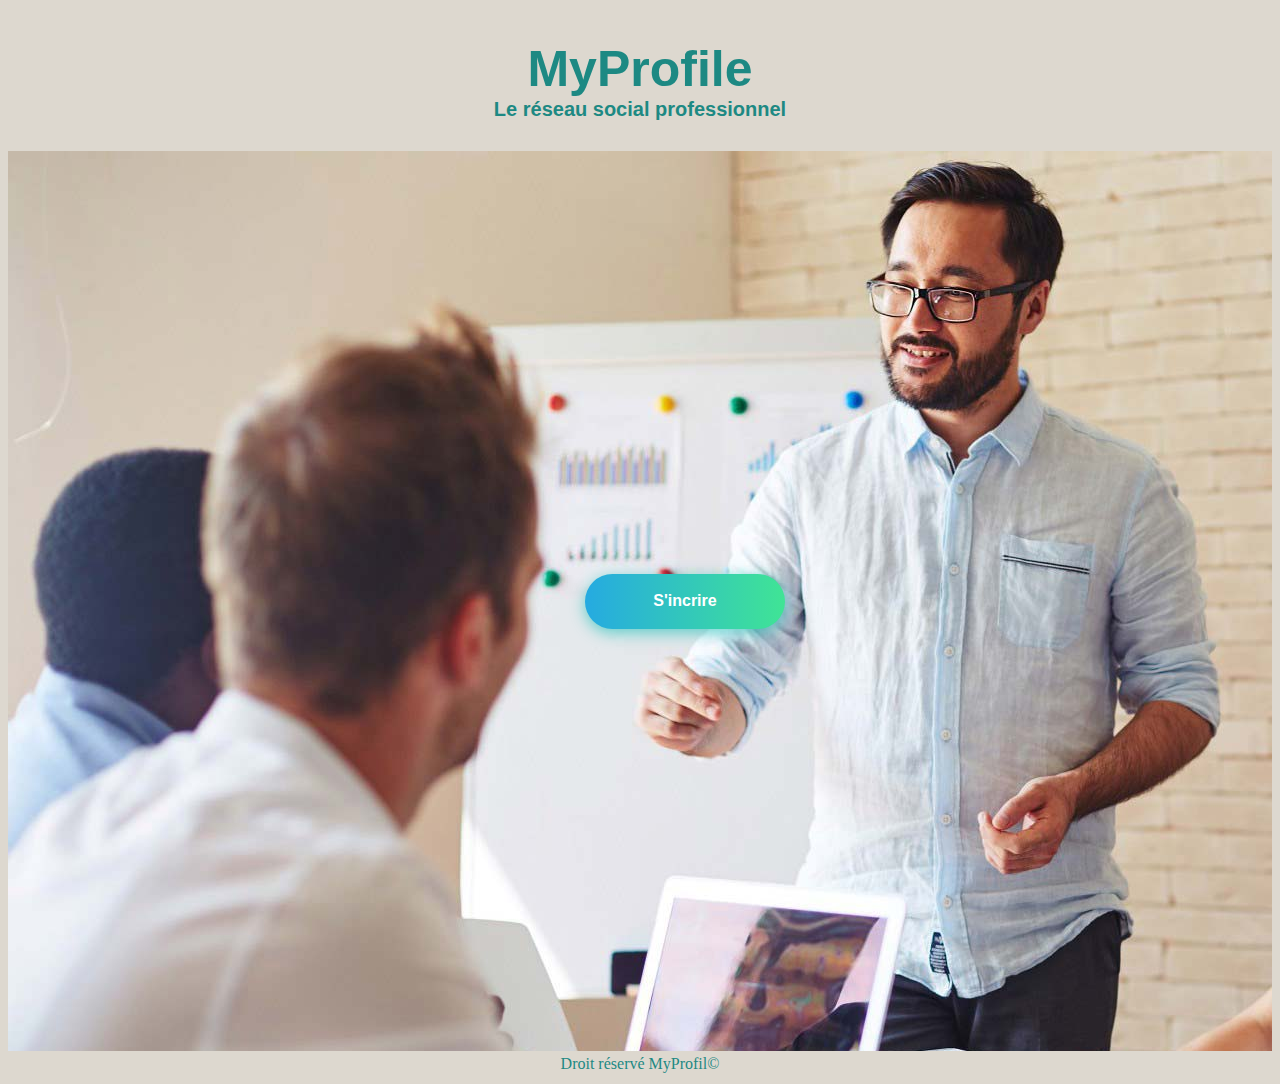
<file: Lets Create/index.html>
<!DOCTYPE html>
<html lang="en">
<head>
    <meta charset="UTF-8">
    <title>MyProfile</title>
    <link rel="stylesheet" type="text/css" href="css/style.css">
</head>
<body class="fond">
<header>
    <h2 class="centre">MyProfile</h2>
    <h4 class="centre" id="petit">Le réseau social professionnel</h4>
</header>
<main class="test">

    <a href="form.html"><button class="btn">S'incrire</button></a>

</main>
<footer class="pied">
    <div>Droit réservé MyProfil©</div>
</footer>
</body>
</html>
</file>
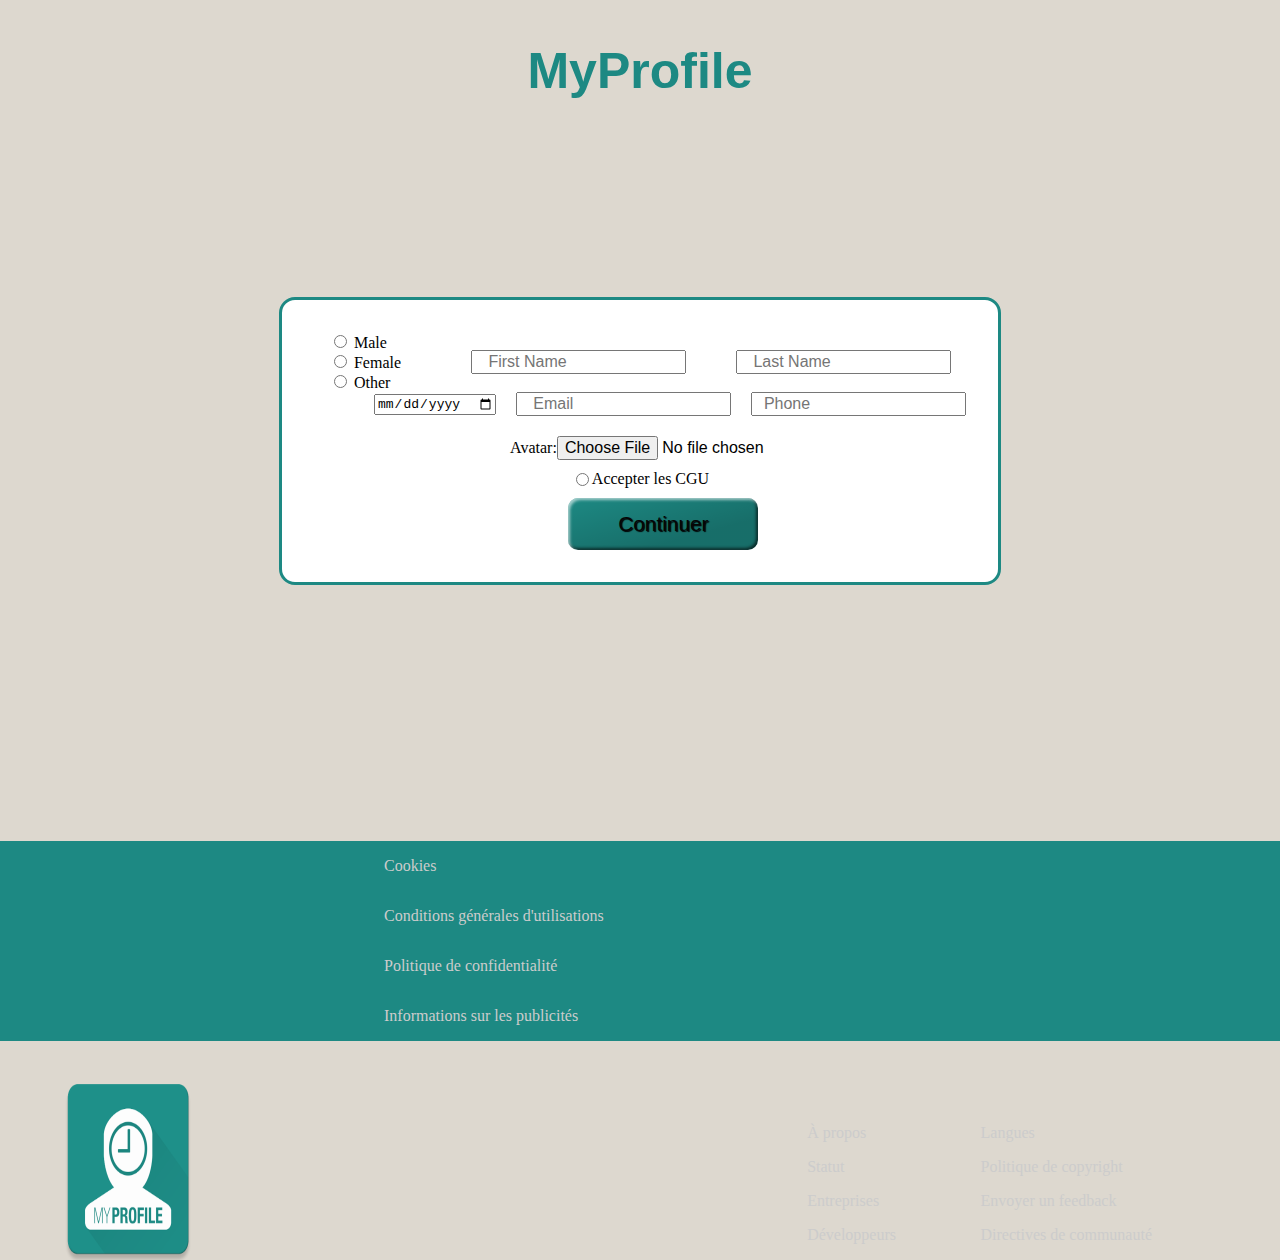
<file: Lets Create/form.html>
<!DOCTYPE html>
<html lang="en">
<head>
    <meta charset="UTF-8">
    <title>MyProfile</title>
    <link rel="stylesheet" type="text/css" href="css/form.css">
</head> 
<body class="fond">
    <header>
        <h2 class="centre">MyProfile</h2>
    </header>
    <main class="aligner taille ">
        <div>
            <form class="sympa" method="GET" action="form1.html">
            <div>
            <div class="aligner">

            <div class="civile">

            <input type="radio" id="male" name="gender" value="male" required>
            <label for="male">Male</label><br>

            <input type="radio" id="female" name="gender" value="female" required>
            <label for="female">Female</label><br>

            <input type="radio" id="other" name="gender" value="other" required>
            <label for="other">Other</label>

            </div>
            <br>

            <div class="nompre">

            <label id="tqt" for="fname"></label><br>
            <input  class="coucou" type="text" id="fname" name="fname" placeholder="   First Name" required><br>

            <label id="tqt" for="lname"></label><br>
            <input  class="coucou" type="text" id="lname" name="lname" placeholder="   Last Name" required>

            </div>    
        </div>

            <div class="aligner" id="tqt2">
            <div>
                    <label for="birthday"></label>
                    <input  class="coucou" type="date" id="birthday" name="birthday" placeholder="   Birthday" required>
            </div>
            <div class="nompre">
                <label for="email"></label>
                <input class="coucou" type="email" id="email" name="email" placeholder="   Email" required>
            </div>
            <div class="nompre">
                    <label for="tel"></label>
                    <input class="coucou" type="tel" id="phone" name="phone" pattern="[0-9]{10}" placeholder="  Phone">
            </div>
            </div>  

            <div class="aligner">
                <label class="avat" for="avatar">Avatar: </label>
                <input class="avat2" type="file" id="avatar" name="avatar" accept="image/png, image/jpeg">
            </div>
            <div class="aligner">
                <input class="avat3" type="radio" id="CGU" name="condition" value="male" required>
                <label class="avat3" for="male">Accepter les CGU</label><br>
            </div>

            </div>
            <button class="lessstyled">Continuer</button>  
        </form>
        </div>
        <footer>


    </div>
    </main>
    <footer>
        <div id="div-footer">
            <div>
                <img src="img/LogoMyProfile.png">
            </div>
            <div class="gauche">
                <p>Cookies</p>
                <p>Conditions générales d'utilisations</p>
                <p>Politique de confidentialité</p>
                <p>Informations sur les publicités</p>
            </div>
            <div class="droite">
                <p>À propos</p>
                <p>Statut</p>
                <p>Entreprises</p>
                <p>Développeurs</p>
            </div>
            <div class="droitedroite">
                <p>Langues</p>
                <p>Politique de copyright</p>
                <p>Envoyer un feedback</p>
                <p>Directives de communauté</p>
            </div>
    </footer>
</body>
</html>
</file>
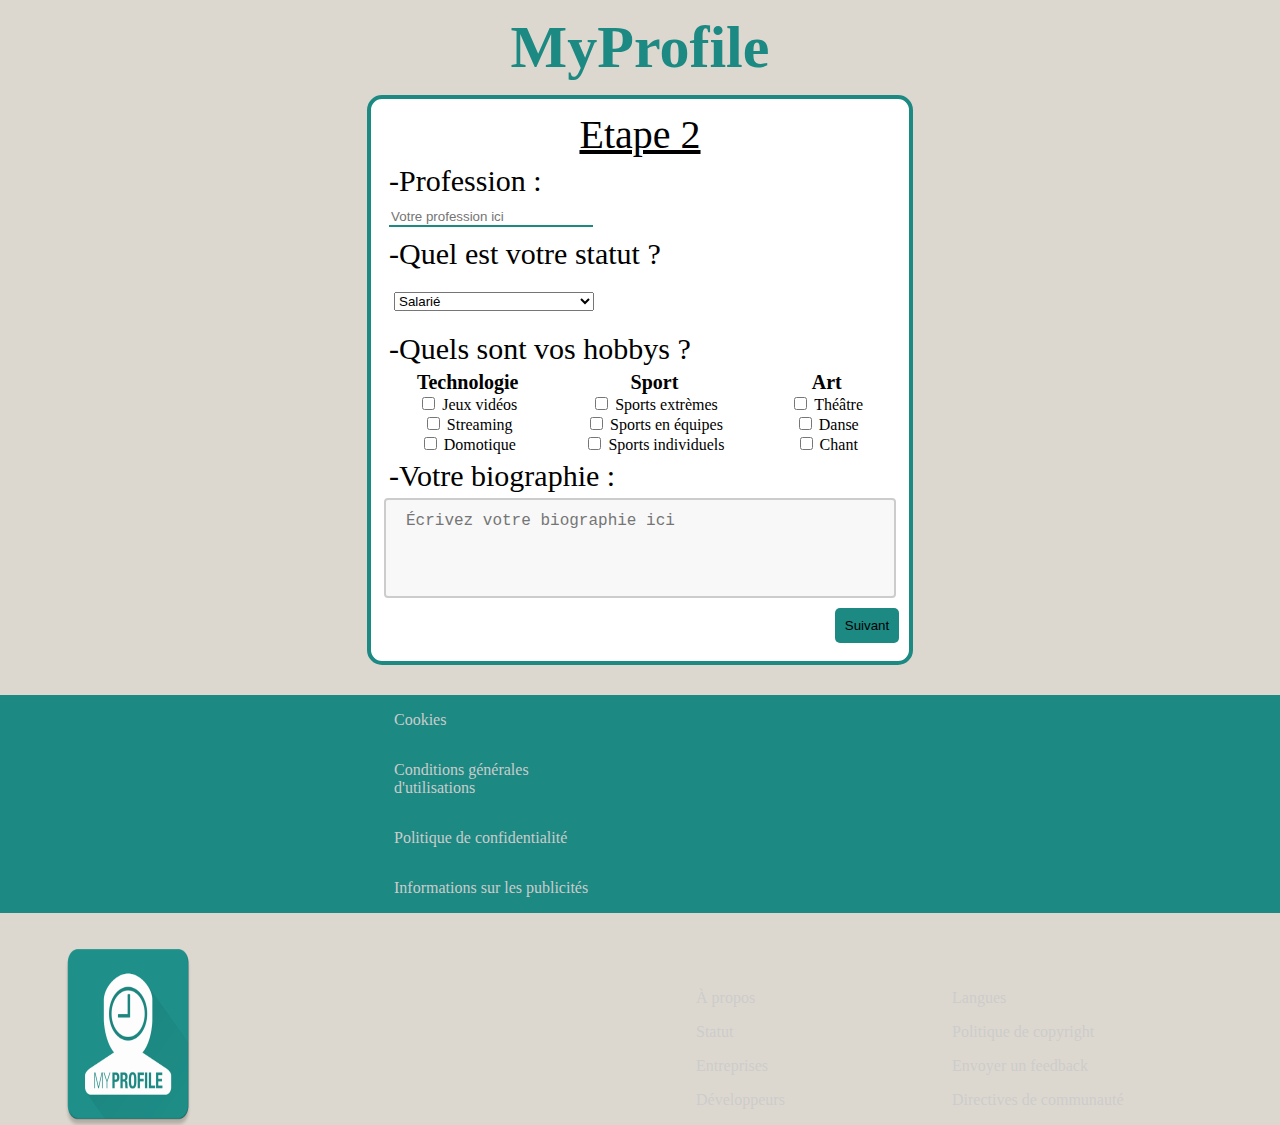
<file: Lets Create/form1.html>
<!DOCTYPE html>
<html lang="en">
<head>
    <meta charset="UTF-8">
    <meta name="viewport" content="width=device-width, initial-scale=1.0">
    <link rel="stylesheet" href="css/form1.css" type="text/css">
    <title>Etape 2</title>
</head>
<body>
    <div id="header">
        <h1 class="titre">MyProfile</h1>
    </div>
    <div>
        <form method="GET" action="form2.html">
            <div class="div-infos">
                <label id="etap2">Etape 2</label>
            </div>
            <div class="div-infos">
                <label class="titreslignes">-Profession :</label>
                <input type="text" placeholder="Votre profession ici" class="inputstext" required>
            </div>
            <div class="div-infos">
                <label class="titreslignes">-Quel est votre statut ?</label>
                <p class="div-infos">
                    <select required>
                        <option>Salarié</option>
                        <option>Gérant</option>
                        <option>Indépendant</option>
                        <option>Recherche d'emploi</option>
                        <option>Autre</option>
                    </select>
                </p>
            </div>
            <div class="div-infos">
                <label class="titreslignes">-Quels sont vos hobbys ?</label>
            </div>
            <div id="div-groupe-tableau">
                <div class="div-tableau">
                    <div>
                        <label class="gras">Technologie</label>
                    </div>
                    <div>
                        <input type="checkbox">
                        <label>Jeux vidéos</label>
                    </div>
                    <div>
                        <input type="checkbox">
                        <label>Streaming</label>
                    </div>
                    <div>
                        <input type="checkbox">
                        <label>Domotique</label>
                    </div>
                </div>
                <div class="div-tableau">
                    <div>
                        <label class="gras">Sport</label>
                    </div>
                    <div>
                        <input type="checkbox">
                        <label>Sports extrèmes</label>
                    </div>
                    <div>
                        <input type="checkbox">
                        <label>Sports en équipes</label>
                    </div>
                    <div>
                        <input type="checkbox">
                        <label>Sports individuels</label>
                    </div>
                </div>
                <div class="div-tableau">
                    <div>
                        <label class="gras">Art</label>
                    </div>
                    <div>
                        <input type="checkbox">
                        <label>Théâtre</label>
                    </div>
                    <div>
                        <input type="checkbox">
                        <label>Danse</label>
                    </div>
                    <div>
                        <input type="checkbox">
                        <label>Chant</label>
                    </div>
                </div>
            </div>
            <div>
                <label class="titreslignes">-Votre biographie :</label>
                <textarea id="bio" placeholder="Écrivez votre biographie ici"></textarea> 
            </div>
            <div>
                <button id="submit-button">Suivant</button>
            </div>
        </form>
    </div>
    <div id="div-footer">
        <div>
            <img src="img/LogoMyProfile.png">
        </div>
        <div class="gauche">
            <p>Cookies</p>
            <p>Conditions générales d'utilisations</p>
            <p>Politique de confidentialité</p>
            <p>Informations sur les publicités</p>
        </div>
        <div class="droite">
            <p>À propos</p>
            <p>Statut</p>
            <p>Entreprises</p>
            <p>Développeurs</p>
        </div>
        <div class="droitedroite">
            <p>Langues</p>
            <p>Politique de copyright</p>
            <p>Envoyer un feedback</p>
            <p>Directives de communauté</p>
        </div>
    </div>
</body>
</html>
</file>
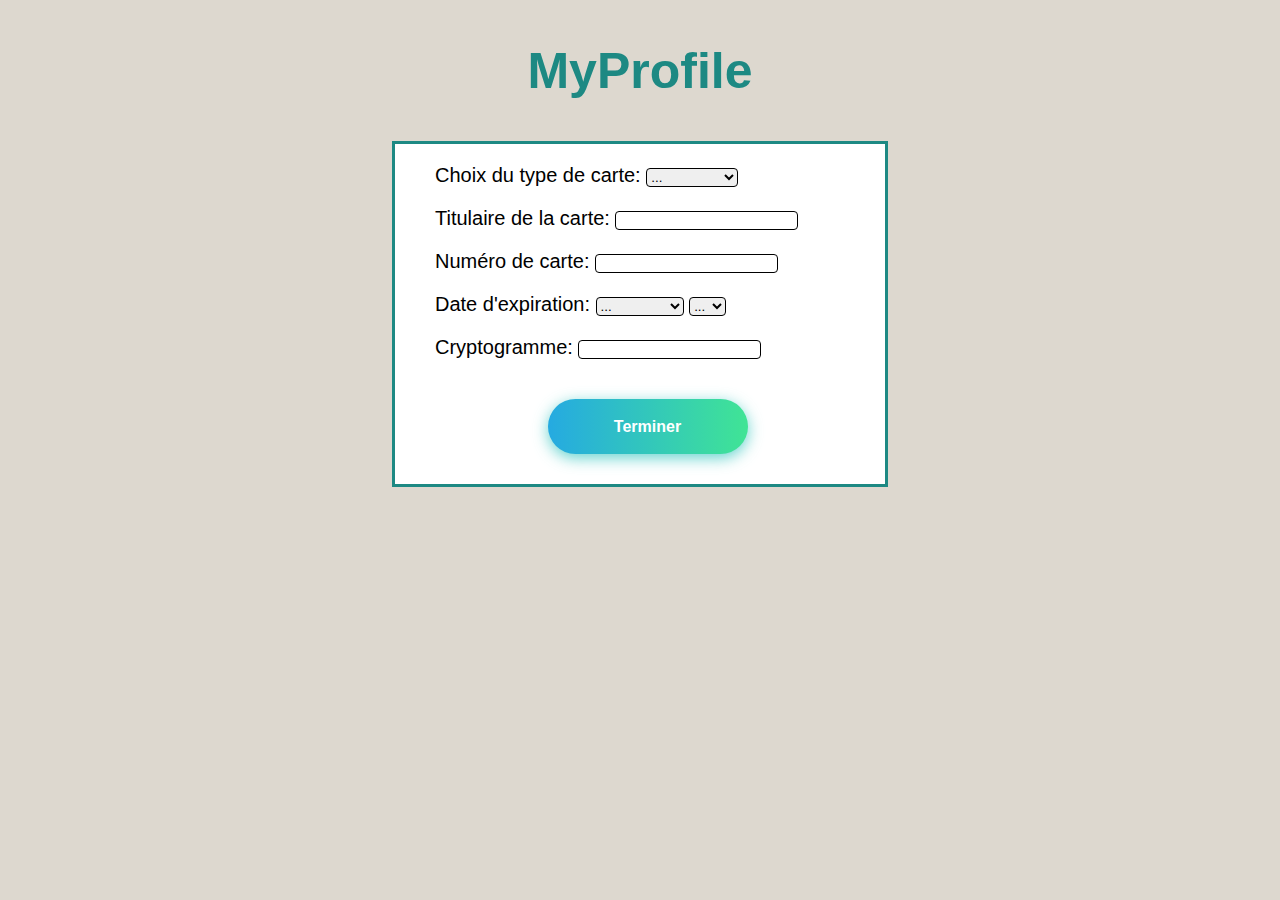
<file: Lets Create/form2.html>
<!DOCTYPE html>
<html lang="en">
<head>
    <meta charset="UTF-8">
    <title>Etape 3</title>
    <link rel="stylesheet" type="text/css" href="css/form2.css">
</head>
<body class="fond">
<header>
    <h2 class="centre">MyProfile</h2>
</header>
<main>
    <div class="payment">
        <form method="get" action="index.html">

            <p>
                <label>Choix du type de carte: </label>
                <select required>
                    <option value="">...</option>
                    <option value="CB">CB</option>
                    <option value="Visa">Visa</option>
                    <option value="MasterCard">MasterCard</option>
                </select>
            </p>
            <p>Titulaire de la carte: <input type="text" name="pseudo" required/></p>
            <p>Numéro de carte: <input type="text" pattern="[0-9]*" inputmode="numeric" minlength="16" maxlength="16" required>
            </p>
            <p>
                <label>Date d'expiration: </label>
                <select required>
					<option value="">...</option>
                    <option value="01">Janvier</option>
                    <option value="02">Fevrier</option>
                    <option value="03">Mars</option>
                    <option value="04">Avril</option>
                    <option value="05">Mai</option>
                    <option value="06">Juin</option>
                    <option value="07">Juillet</option>
                    <option value="08">Aout</option>
                    <option value="09">Septembre</option>
                    <option value="10">Octobre</option>
                    <option value="11">Novembre</option>
                    <option value="12">Décembre</option>
                </select>
                <select required>
					<option value="">...</option>
                    <option value="20"> 20</option>
                    <option value="21"> 21</option>
                    <option value="22"> 22</option>
                    <option value="23"> 23</option>
                    <option value="24"> 24</option>
                    <option value="25"> 25</option>
                    <option value="26"> 26</option>
                    <option value="27"> 27</option>
                    <option value="28"> 28</option>
                    <option value="29"> 29</option>
                    <option value="30"> 30</option>
                </select>
            </p>
            <p>Cryptogramme: <input type="text" pattern="[0-9]*" inputmode="numeric" minlength="3" maxlength="3" required></p>

            <button class="text-center">Terminer</button>
        </form>
    </div>

</main>
</body>
</html>
</file>
<file: Lets Create/css/style.css>
.fond {
    background-color: #DDD8CF;
}

.centre  {
    margin: 0;
    margin-top: 40px;
    color: #1D8983;
    font-size: 50px;
    font-family: -apple-system, BlinkMacSystemFont, 'Segoe UI', Roboto, Oxygen, Ubuntu, Cantarell, 'Open Sans', 'Helvetica Neue', sans-serif;
    display: flex;
    align-items: center;
    justify-content: center;
}

.test {
    background-image: url("../img/background.jpg");
    height: 900px;
    width: auto;
    position: relative;
    z-index: 1;
    display: flex;
    align-items: center;
    justify-content: center;
}

button {
    width: 200px;
    font-size: 16px;
    font-weight: 600;
    color: #fff;
    cursor: pointer;
    margin: 20px 20px 20px 25%;
    height: 55px;
    text-align: center;
    border: none;
    background-size: 300% 100%;

    border-radius: 50px;
    moz-transition: all .4s ease-in-out;
    -o-transition: all .4s ease-in-out;
    -webkit-transition: all .4s ease-in-out;
    transition: all .4s ease-in-out;

    background-image: linear-gradient(to right, #25aae1, #40e495, #30dd8a, #2bb673);
    box-shadow: 0 4px 15px 0 rgba(49, 196, 190, 0.75);

}

button:hover {
    background-position: 100% 0;
    moz-transition: all .4s ease-in-out;
    -o-transition: all .4s ease-in-out;
    -webkit-transition: all .4s ease-in-out;
    transition: all .4s ease-in-out;
}

/*.styled:active {*/
/*    box-shadow: inset -2px -2px 3px rgba(255, 255, 255, .6),*/
/*    inset 2px 2px 3px rgba(0, 0, 0, .6);*/
/*}*/

h4#petit {
    font-size: 20px;
    margin: 0;
    margin-bottom: 30px;
}

.pied {
    display: flex;
    height: 25px;
    justify-content: center;
    align-items: center;
    flex-direction: column;
    color: #1D8983;
}

main h3 {
    text-align: center;
}
</file>
<file: Lets Create/css/form.css>
.fond {
	background-color: #DDD8CF;
}

body {
	margin: 0%;
}

.taille {
	height: 600px;
	display: flex;
	justify-content: center;
	align-items: center;
	margin-bottom: 100px;
}

.centre  {
	color: #1D8983;
	font-size: 50px;
	font-family: -apple-system, BlinkMacSystemFont, 'Segoe UI', Roboto, Oxygen, Ubuntu, Cantarell, 'Open Sans', 'Helvetica Neue', sans-serif;
	display: flex;
	align-items: center;
	justify-content: center;
	border-radius: 10px;
}

.test {
	background-image: url("../img/background.jpg");
	height: 900px;
	width: auto;
	position: relative;	
	z-index: 1;
	display: flex;
	align-items: center;	
	justify-content: center;
}

.aligner {
	display: flex;
	align-items: center;
	justify-content: center;
}

.nompre {
		display: flex;
		align-items: center;
		justify-content: space-around;
		margin-left: 20px;
}

#tqt {
	margin-left: 50px;
}

#tqt2 {
	margin-left: 60px;
}

.coucou {
	font-size: 1em;
}

.avat {
	margin-left: 90px;
	padding-top: 20px;
	font-size: 1em;
}

.avat3 {
	margin-top: 10px;
	font-size: 1em;
}

.avat2 {
	padding-top: 20px;
	font-size: 1em;
}
.sympa {
	border: #000;
	border-radius: 1em;
	border-style: solid;
	border-color: #1D8983;
	padding: 2em;
	background-color: white;
}
.division1 {
	display: flex;
	justify-content: center;
} 

.civile {
	display: inline;
	position: flex;
} 

.bond {
	margin-left: 20px;
}

.lessstyled {
	border: 0;
	margin-left: 39%;
	margin-top: 10px;
    line-height: 2.5;
    padding: 0 50px;
	font-size: 1.3rem;
	font-family: -apple-system, BlinkMacSystemFont, 'Segoe UI', Roboto, Oxygen, Ubuntu, Cantarell, 'Open Sans', 'Helvetica Neue', sans-serif;
    text-align: center;
    color: rgb(5, 5, 5);
    text-shadow: 1px 1px 1px #000;
    border-radius: 10px;
    background-color: #1D8983;
    background-image: linear-gradient(to top left,
                                      rgba(0, 0, 0, .2),
                                      rgba(0, 0, 0, .2) 30%,
                                      rgba(0, 0, 0, 0));
    box-shadow: inset 2px 2px 3px rgba(255, 255, 255, .6),
				inset -2px -2px 3px rgba(0, 0, 0, .6);
}

.styled {
	padding-top: 350px;
	z-index: 2;
    border: 0;
    line-height: 2.5;
    padding: 0 50px;
	font-size: 1.3rem;
	font-family: -apple-system, BlinkMacSystemFont, 'Segoe UI', Roboto, Oxygen, Ubuntu, Cantarell, 'Open Sans', 'Helvetica Neue', sans-serif;
    text-align: center;
    color: rgb(8, 8, 8);
    text-shadow: 1px 1px 1px #000;
    border-radius: 10px;
    background-color: #1D8983;
    background-image: linear-gradient(to top left,
                                      rgba(0, 0, 0, .2),
                                      rgba(0, 0, 0, .2) 30%,
                                      rgba(0, 0, 0, 0));
    box-shadow: inset 2px 2px 3px rgba(255, 255, 255, .6),
				inset -2px -2px 3px rgba(0, 0, 0, .6);
}

.styled:hover {
    background-color: #176965;
}

.styled:active {
    box-shadow: inset -2px -2px 3px rgba(255, 255, 255, .6),
                inset 2px 2px 3px rgba(0, 0, 0, .6);
}



.pied {
	display: flex;
	height: 25px;
    justify-content: center;
    align-items: center;
    flex-direction: column;
    color: #1D8983;
}

#div-footer {
	margin-top: 30px;
	position: ;

}

img {
	height: 20%;
	width: 10%;
	position: absolute;
	left: 5%;
	bottom: -40%;
}

.gauche {
	display: grid;
	background-color: #1d8983;
	padding-left: 30%;
	color: #cccccc;
}

.droite {
	position :absolute;
	bottom: -40%;
	right: 30%;
	color: #cccccc;
}

.droitedroite {
	position :absolute;
	bottom: -40%;
	right: 10%;
	color: #cccccc;
}
</file>
<file: Lets Create/css/form1.css>
body {
    background-color: #DDD8CF;
    margin: 0px;
}

#header {
    display: flex;
}

.titre {
    color: #1D8983;
    display: flex;
    margin: auto;
    font-size: 60px;
    padding: 1%;
}

form {
    background-color: white;
    height: 90%;
    width: 40%;
    margin: auto;
    padding: 1%;
    text-align: center;
    border-radius: 15px;
    justify-content: left;
    align-items: center;
    border: #1D8983 4px solid;
}

.div-infos {
    display: grid;
}

#etap2 {
    font-size: 40px;
    margin: auto;
    text-align: center;
    text-decoration: underline;
}

.titreslignes {
    font-size: 30px;
    text-align: left;
    display: flex;
    padding: 1%;
}

.inputstext {
    float: left;
    margin: 1%;
    width: 200px;
}

input[type=text] {
    border: none;
    border-bottom: 2px solid #1D8983;
}

input[type=text]:hover {
    background-color: lightblue;
}

input[type=text]:focus {
    background-color: lightblue;
}

div p {
    width: 200px;
    margin-left: 10px;
}

#div-groupe-tableau {
    display: flex;
}

.div-tableau {
    margin: auto;
}

.gras {
    font-weight: bold;
    font-size: 20px;
    width: 100%;
}

#bio {
    width: 100%;
  height: 100px;
  padding: 12px 20px;
  box-sizing: border-box;
  border: 2px solid #ccc;
  border-radius: 4px;
  background-color: #f8f8f8;
  font-size: 16px;
  resize: none;
}

#submit-button {
    padding: 2%;
    margin: 1%;
    margin-left: 88%;
    background-color: #1d8983;
    border: none;
    border-radius: 5px;
}

div button:hover {
    background-color: #155b56;
}

#div-footer {
    margin-top: 30px;
}

img {
    height: 20%;
    width: 10%;
    position: absolute;
    left: 5%;
    bottom: -25%;
}

.gauche {
    display: grid;
    background-color: #1d8983;
    padding-left: 30%;
    color: #cccccc;
}

.droite {
    position :absolute;
    bottom: -25%;
    right: 30%;
    color: #cccccc;
}

.droitedroite {
    position :absolute;
    bottom: -25%;
    right: 10%;
    color: #cccccc;
}
</file>
<file: Lets Create/css/form2.css>
.fond {
    background-color: #DDD8CF;
}

body {
    margin: 0px;
}

.centre {
    color: #1D8983;
    font-size: 50px;
    font-family: -apple-system, BlinkMacSystemFont, 'Segoe UI', Roboto, Oxygen, Ubuntu, Cantarell, 'Open Sans', 'Helvetica Neue', sans-serif;
    display: flex;
    align-items: center;
    justify-content: center;
    border-radius: 10px;
}

.test {
    background-image: url("../img/background.jpg");
    height: 900px;
    width: auto;
    position: relative;
    z-index: 1;
    display: flex;
    align-items: center;
    justify-content: center;
}

.pied {
    display: flex;
    height: 25px;
    justify-content: center;
    align-items: center;
    flex-direction: column;
    color: #1D8983;
}

div.payment {
    color: #1D8983;
    margin: 0 auto;
    width: 450px;
    border-style: solid;
    padding-left: 40px;
    padding-bottom: 10px;
    background-color: white;
}

.text-center {
    align-content: center;
}

p {
    color: black;
    font-size: 20px;
    font-family: -apple-system, BlinkMacSystemFont, 'Segoe UI', Roboto, Oxygen, Ubuntu, Cantarell, 'Open Sans', 'Helvetica Neue', sans-serif;
}

input, select {
    border: 1px solid black;
    border-radius: 4px;
}

button {


    width: 200px;
    font-size: 16px;
    font-weight: 600;
    color: #fff;
    cursor: pointer;
    margin: 20px;
    margin-left: 25%;
    height: 55px;
    text-align: center;
    border: none;
    background-size: 300% 100%;

    border-radius: 50px;
    moz-transition: all .4s ease-in-out;
    -o-transition: all .4s ease-in-out;
    -webkit-transition: all .4s ease-in-out;
    transition: all .4s ease-in-out;

    background-image: linear-gradient(to right, #25aae1, #40e495, #30dd8a, #2bb673);
    box-shadow: 0 4px 15px 0 rgba(49, 196, 190, 0.75);

}

button:hover {
    background-position: 100% 0;
    moz-transition: all .4s ease-in-out;
    -o-transition: all .4s ease-in-out;
    -webkit-transition: all .4s ease-in-out;
    transition: all .4s ease-in-out;
}

#div-footer {
    margin-top: 30px;
}

img {
    height: 20%;
    width: 10%;
    position: absolute;
    left: 5%;
    bottom: -6%;
}

.gauche {
    display: grid;
    background-color: #1d8983;
    padding-left: 30%;
    color: #cccccc;
}

.droite {
    position :absolute;
    bottom: -6%;
    right: 30%;
    color: #cccccc;
}

.droitedroite {
    position :absolute;
    bottom: -6%;
    right: 10%;
    color: #cccccc;
}

.blanc {
    color: #cccccc;
}
</file>
